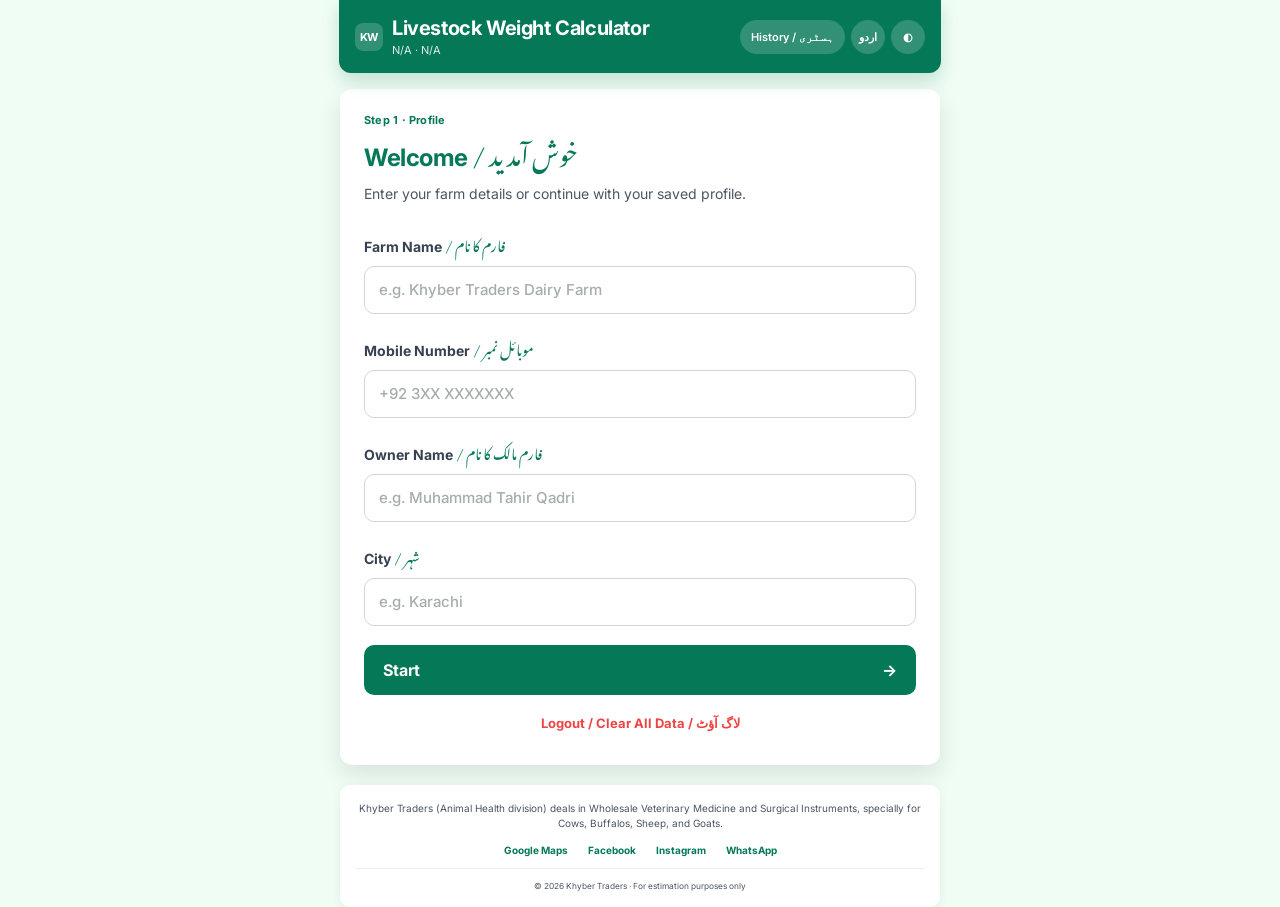
<file: index.html>
<!doctype html>
<html lang="en" dir="ltr">
<head>
<meta charset="utf-8">
<meta name="viewport" content="width=device-width,initial-scale=1,viewport-fit=cover">
<meta name="theme-color" content="#047857">
<meta name="description" content="Pakistan Livestock Weight Calculator by Khyber Traders. Estimate livestock live weight from body measurements using the original breed-specific profiles.">
<meta name="robots" content="index,follow">
<link rel="manifest" href="./manifest.webmanifest">
<link rel="icon" href="./assets/icon.svg" type="image/svg+xml">
<link rel="stylesheet" href="./css/app.css">
<title>Pakistan Livestock Weight Calculator · Khyber Traders</title>
<style>
/* Original Zinda Wazan visual direction: compact, green, card-based, task-first. */
:root{--legacy-green:#047857;--legacy-green-2:#10b981;--legacy-bg:#f0fdf4;--legacy-red:#ef4444}
body{background:var(--legacy-bg)!important;font-family:Inter,system-ui,sans-serif!important}
.app{max-width:600px!important;width:calc(100% - 24px)!important;margin:0 auto!important}
.app-header{position:sticky!important;top:0!important;z-index:20!important;min-height:0!important;margin:0 -1px 16px!important;padding:16px!important;background:var(--legacy-green)!important;color:#fff!important;border:0!important;border-radius:0 0 12px 12px!important;box-shadow:0 8px 18px rgba(4,120,87,.20)!important}
.brand{gap:9px!important}.brand-mark{width:28px!important;height:28px!important;border-radius:8px!important;background:rgba(255,255,255,.18)!important;color:#fff!important;font:700 11px Inter!important}.brand strong{font:700 20px Inter!important;letter-spacing:-.02em!important;color:#fff!important}.brand small{font-size:11px!important;color:rgba(255,255,255,.88)!important;margin-top:3px!important}.header-actions{gap:6px!important}.ghost-btn,.icon-btn{border:0!important;background:rgba(255,255,255,.18)!important;color:#fff!important;border-radius:999px!important;padding:6px 11px!important;font:600 11px Inter!important}.icon-btn{width:34px!important;height:34px!important;padding:0!important}
.hero{display:none!important}
main{width:100%!important;background:#fff!important;padding:24px!important;border-radius:12px!important;box-shadow:0 10px 25px rgba(0,0,0,.10)!important}
.screen{background:transparent!important;border:0!important;border-radius:0!important;box-shadow:none!important;padding:0!important;margin:0!important}.screen:not(.active)[hidden]{display:none!important}
.screen-head{margin-bottom:20px!important}.screen-head.center{text-align:center!important}.screen-head h2{font:700 24px/1.25 Inter!important;letter-spacing:-.02em!important;color:var(--legacy-green)!important;margin:0 0 10px!important}.screen-head h2 span{font-family:'Noto Nastaliq Urdu',serif!important;font-weight:400!important;color:var(--legacy-green)!important}.screen-head p{font-size:14px!important;color:#4b5563!important;line-height:1.55!important}
.step-label{font:700 11px Inter!important;letter-spacing:.02em!important;color:var(--legacy-green)!important;display:block;margin-bottom:8px!important}
.form-grid{grid-template-columns:1fr!important;gap:15px!important}.form-grid label{font-size:14px!important;color:#374151!important}.form-grid label>span{font-family:'Noto Nastaliq Urdu',serif!important;font-size:14px!important;color:var(--legacy-green)!important}.form-grid input{height:48px!important;margin-top:6px!important;border:1px solid #d1d5db!important;border-radius:10px!important;background:#fff!important;padding:0 14px!important;font:500 15px Inter!important}.form-grid input:focus{border-color:var(--legacy-green-2)!important;box-shadow:0 0 0 3px rgba(16,185,129,.14)!important}.form-actions{grid-column:auto!important;margin-top:4px!important;gap:10px!important}.primary-btn{height:50px!important;border-radius:10px!important;background:var(--legacy-green)!important;font:700 16px Inter!important;box-shadow:none!important}.primary-btn:hover{background:#065f46!important;transform:none!important}.danger-btn{color:#ef4444!important;font-size:13px!important}
.choice-grid,.breed-grid{max-width:none!important}.choice-grid.four{grid-template-columns:repeat(2,1fr)!important;gap:14px!important}.choice-card{min-height:116px!important;padding:16px 10px!important;border:2px solid var(--legacy-green)!important;border-radius:12px!important;background:#fff!important;box-shadow:0 1px 3px rgba(0,0,0,.08)!important}.choice-card:hover{transform:translateY(-2px)!important;background:#ecfdf5!important;box-shadow:0 8px 15px rgba(4,120,87,.12)!important}.choice-card.selected{background:#ecfdf5!important;border:2px solid var(--legacy-green)!important}.animal-icon,.animal-icon svg{width:42px!important;height:42px!important}.animal-icon{margin-bottom:7px!important;color:var(--legacy-green)!important}.choice-card strong{font:700 16px Inter!important;color:#1f2937!important}.choice-card small{font:14px 'Noto Nastaliq Urdu',serif!important;color:var(--legacy-green)!important}.choice-card .number{display:none!important}
.breed-grid{gap:12px!important}.breed-card{min-height:0!important;padding:15px 16px!important;border:2px solid #d97706!important;border-radius:10px!important;background:#fff!important;grid-template-columns:1fr!important;box-shadow:0 1px 3px rgba(0,0,0,.06)!important}.breed-card:hover,.breed-card.selected{background:#fffbeb!important;border-color:#d97706!important;box-shadow:0 7px 15px rgba(217,119,6,.10)!important}.breed-card strong{font:700 15px Inter!important;color:#1f2937!important}.breed-card span{font:15px 'Noto Nastaliq Urdu',serif!important;color:#b45309!important;grid-column:auto!important}.breed-card small{display:none!important}
.context-strip{margin:0 0 18px!important}.context-chip{background:#ecfdf5!important;color:#047857!important;border-radius:999px!important;padding:6px 10px!important;font-size:10px!important}
.tip{background:#eff6ff!important;border-left:4px solid #2563eb!important;border-radius:7px!important;color:#334155!important;margin-top:15px!important}.tip strong{color:#1d4ed8!important}.form-error{border-radius:8px!important}
.screen-nav{border-top:1px solid #e5e7eb!important;margin-top:22px!important;padding-top:14px!important}.link-btn{color:var(--legacy-green)!important;font:600 13px Inter!important}
.result-card{max-width:none!important;border-radius:10px!important;box-shadow:0 3px 8px rgba(0,0,0,.08)!important}.result-top{background:var(--legacy-green)!important;padding:20px!important}.result-top .title{font:700 21px Inter!important}.result-table th{background:#ecfdf5!important}.result-table tr:nth-child(3){background:#fffbeb!important}.result-table .big{color:var(--legacy-green)!important}.result-note{border-color:#93c5fd!important;background:#eff6ff!important;color:#1d4ed8!important}.result-actions{grid-template-columns:1fr!important;max-width:none!important}.action{border-radius:10px!important;min-height:48px!important;font-size:12px!important}.action.gold{background:#d97706!important}
.history-panel{background:#fff!important;border:0!important;border-radius:0!important;box-shadow:none!important;padding:0!important;margin:24px 0 0!important}.section-title{padding-bottom:12px!important}.section-title h2{font:700 21px Inter!important;color:var(--legacy-green)!important}.history-row{padding:14px 0!important;border:1px solid #e5e7eb!important;border-radius:10px!important;margin-top:10px!important;padding-left:14px!important;padding-right:14px!important}.history-row:hover{background:#f0fdf4!important}.history-row .weight{color:var(--legacy-green)!important}.empty-history{background:#f9fafb;border-radius:8px;padding:24px!important;margin-top:12px}
footer{width:100%!important;margin-top:20px!important;padding:16px!important;background:#fff!important;border-radius:10px!important;box-shadow:0 4px 12px rgba(0,0,0,.06)!important;color:#4b5563!important}footer a{color:var(--legacy-green)!important}
.rtl .app-header{direction:rtl}.rtl .brand{flex-direction:row-reverse}.rtl .form-grid input{text-align:right}.rtl .breed-card{text-align:right}.rtl .primary-btn{flex-direction:row-reverse}.rtl footer{text-align:center}
body.dark{background:#0f1713!important}body.dark main,body.dark footer{background:#18231d!important}body.dark .form-grid input,body.dark .choice-card,body.dark .breed-card{background:#1e2b24!important;color:#f3f4f6!important}body.dark .screen-head p,body.dark .form-grid label,body.dark footer{color:#cbd5d1!important}body.dark .choice-card strong,body.dark .breed-card strong{color:#f3f4f6!important}
@media(max-width:640px){main{padding:20px 16px!important}.app-header{padding:13px!important}.brand strong{font-size:17px!important}.brand small{font-size:9px!important}.screen-head h2{font-size:22px!important}.choice-grid.four{gap:10px!important}.choice-card{min-height:108px!important}}
@media(max-width:380px){main{padding:18px 13px!important}.choice-card{min-height:100px!important}.choice-card strong{font-size:14px!important}.animal-icon,.animal-icon svg{width:36px!important;height:36px!important}}
</style>
</head>
<body>
<div class="app">
<header class="app-header">
  <div class="brand"><span class="brand-mark" aria-hidden="true">KW</span><div><strong>Livestock Weight Calculator</strong><small id="headerMeta">Farm: N/A · User ID: N/A</small></div></div>
  <div class="header-actions"><button id="historyBtn" class="ghost-btn" type="button">History / <span>ہسٹری</span></button><button id="langBtn" class="icon-btn" type="button" aria-label="Switch language">اردو</button><button id="themeBtn" class="icon-btn" type="button" aria-label="Toggle dark mode">◐</button></div>
</header>
<main>
<section id="step1" class="screen active" aria-labelledby="welcomeTitle"><div class="screen-head"><span class="step-label">Step 1 · Profile</span><h2 id="welcomeTitle">Welcome <span>/ خوش آمدید</span></h2><p>Enter your farm details or continue with your saved profile.</p></div><form id="profileForm" class="form-grid" novalidate><label>Farm Name <span>/ فارم کا نام</span><input id="farmName" required autocomplete="organization" placeholder="e.g. Khyber Traders Dairy Farm"></label><label>Mobile Number <span>/ موبائل نمبر</span><input id="mobile" required inputmode="tel" autocomplete="tel" placeholder="+92 3XX XXXXXXX"></label><label>Owner Name <span>/ فارم مالک کا نام</span><input id="owner" required autocomplete="name" placeholder="e.g. Muhammad Tahir Qadri"></label><label>City <span>/ شہر</span><input id="city" required autocomplete="address-level2" placeholder="e.g. Karachi"></label><div class="form-actions"><button class="primary-btn" type="submit">Start / شروع کریں <span>→</span></button><button id="clearProfile" class="danger-btn" type="button">Logout / Clear All Data <span>/ لاگ آؤٹ</span></button></div></form></section>
<section id="step2" class="screen" aria-labelledby="animalTitle" hidden><div class="screen-head center"><span class="step-label">Step 2 · Animal</span><h2 id="animalTitle">Animal Selection <span>/ جانور کا انتخاب</span></h2><p>Select the animal type.</p></div><div id="animalGrid" class="choice-grid four"></div><div class="screen-nav"><button id="backProfile" class="link-btn" type="button">← Back to Login / واپس جائیں</button></div></section>
<section id="breedStep" class="screen" aria-labelledby="breedTitle" hidden><div class="screen-head center"><span class="step-label">Step 2B · Breed Profile</span><h2 id="breedTitle">Select Breed Profile <span>/ نسل کا انتخاب</span></h2><p id="breedIntro">Choose the closest available profile.</p></div><div id="breedGrid" class="breed-grid"></div><div class="screen-nav"><button id="backAnimal" class="link-btn" type="button">← Change Animal Type / جانور کی قسم بدلیں</button></div></section>
<section id="step3" class="screen" aria-labelledby="measureTitle" hidden><div class="screen-head"><span class="step-label">Step 3 · Measurements</span><h2 id="measureTitle">Measurements <span>/ ناپ</span></h2><p>Enter the animal's Tag ID and measurements in centimetres.</p></div><div class="context-strip" id="contextStrip"></div><form id="measureForm" novalidate><div class="form-grid single"><label>Animal Tag ID <span>/ جانور کا ٹیگ ID</span><input id="tagId" placeholder="e.g. A123 / No Tag" autocomplete="off"></label><label>Heart Girth (G) in CM <span>/ سینٹی میٹر میں دل کی گھیرائی</span><input id="girth" required inputmode="decimal" type="number" min="40" max="300" step="0.1" placeholder="e.g. 180"><small>Measure around the chest, just behind the front legs.</small><small class="urdu-help">دل کے پیچھے سینے کے گرد ٹیپ سیدھی رکھ کر ناپ لیں۔</small></label><label>Body Length (L) in CM <span>/ جسم کی لمبائی</span><input id="length" required inputmode="decimal" type="number" min="30" max="300" step="0.1" placeholder="e.g. 160"><small>Measure from the shoulder point to the base of the tail.</small><small class="urdu-help">کندھے کے نقطے سے دم کی جڑ تک سیدھی لمبائی ناپیں۔</small></label></div><div id="measureError" class="form-error" role="alert" hidden></div><div class="tip"><strong>TIP / اہم بات</strong><span>Keep the tape level and snug. Do not pull it tight.</span></div><button class="primary-btn full" type="submit">Calculate Weight / وزن نکالیں <span>→</span></button></form><div class="screen-nav"><button id="backBreed" class="link-btn" type="button">← Back to Breed Selection / نسل کے انتخاب کی طرف واپس</button></div></section>
<section id="step4" class="screen result-screen" aria-labelledby="resultTitle" hidden><div class="screen-head center"><span class="step-label">Step 4 · Result</span><h2 id="resultTitle">Calculation Result <span>/ وزن کا حساب</span></h2><p>Results calculated using the original G² × L ÷ D profile formula.</p></div><div id="resultCard" class="result-card"></div><div class="result-actions"><button id="imageBtn" class="action blue" type="button">▧ Export Image / تصویر</button><button id="pdfBtn" class="action red" type="button">▣ Export PDF</button><button id="whatsappBtn" class="action green" type="button">● Share via WhatsApp / واٹس ایپ</button><button id="csvBtn" class="action slate" type="button">▤ Export CSV / ایکسل</button><button id="newCalc" class="action gold" type="button">Start New Calculation / نئی شروعات کریں</button></div><div class="screen-nav"><button id="backMeasure" class="link-btn" type="button">← Back to Measurements / ناپ کی طرف واپس جائیں</button></div></section>
<section id="historyPanel" class="history-panel" hidden><div class="section-title"><div><span class="step-label">Recent</span><h2>Calculation History <span>/ ہسٹری</span></h2></div><button id="clearHistory" class="ghost-btn" type="button">Clear</button></div><div id="historyList"></div></section>
</main>
<footer><p>Khyber Traders (Animal Health division) deals in Wholesale Veterinary Medicine and Surgical Instruments, specially for Cows, Buffalos, Sheep, and Goats.</p><nav><a href="https://g.page/khybertraderskhi?gm" target="_blank" rel="noopener">Google Maps</a><a href="https://www.facebook.com/khybertraderskhi/" target="_blank" rel="noopener">Facebook</a><a href="https://www.instagram.com/animalhealthpk/" target="_blank" rel="noopener">Instagram</a><a href="https://wa.me/message/CU7VYIOWPGOIC1" target="_blank" rel="noopener">WhatsApp</a></nav><small>© 2026 Khyber Traders · For estimation purposes only</small></footer>
</div>
<script type="module" src="./js/app.js"></script>
<script type="module" src="./js/ux-fixes.js"></script>
</body>
</html>
</file>
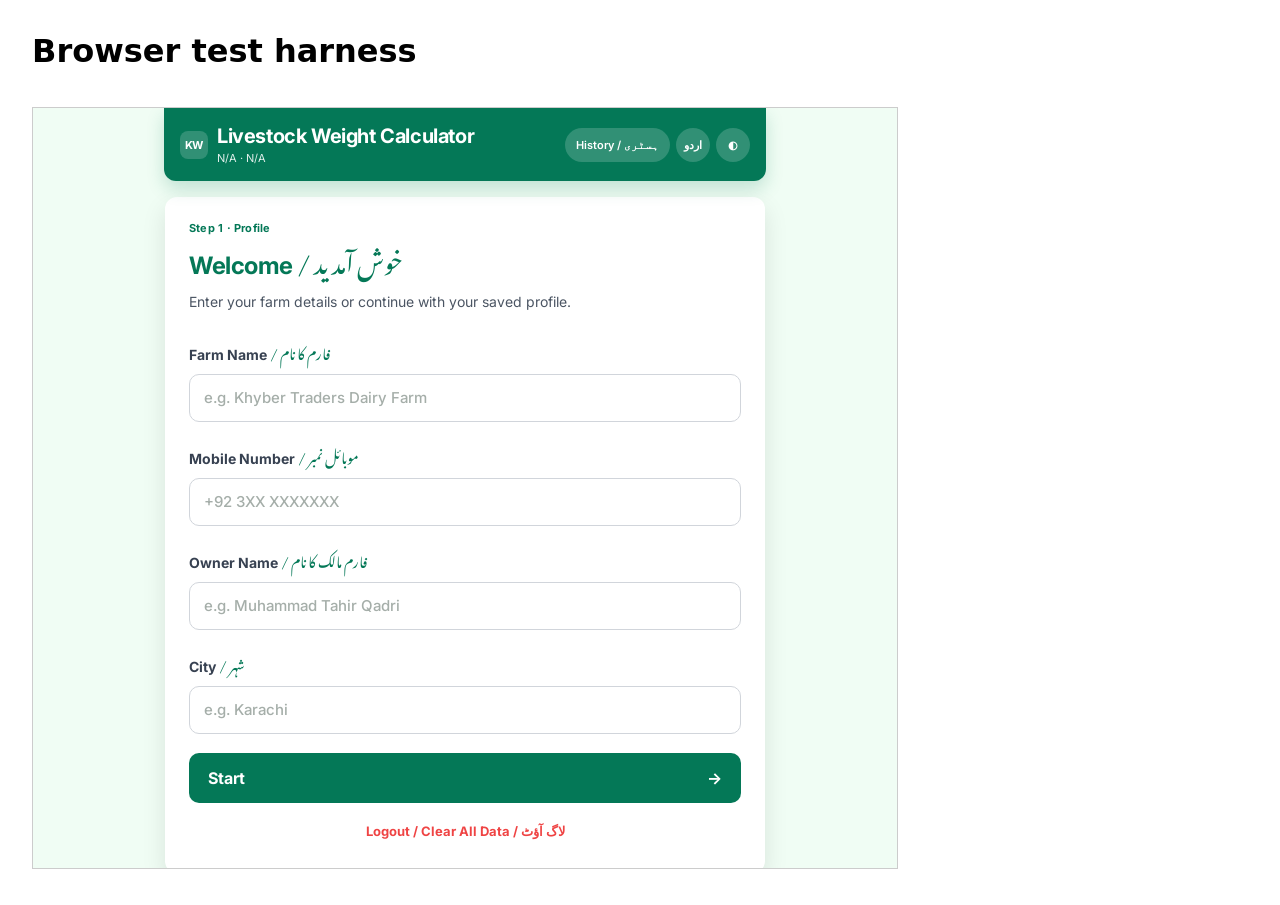
<file: tests/index.html>
<!doctype html>
<meta charset="utf-8">
<title>Pakistan Livestock Weight tests</title>
<style>body{font:16px system-ui;margin:2rem;max-width:54rem}li.pass{color:#176b3a}li.fail{color:#a22}iframe{width:100%;height:760px;border:1px solid #ccc;margin-top:1rem}</style>
<h1>Browser test harness</h1><p id="summary"></p><ul id="results"></ul><iframe id="app" src="../index.html"></iframe>
<script type="module">
import { ANIMALS, estimateWeight, validateMeasurements } from '../js/estimator.js';
import { clearHistory, readHistory, saveHistory } from '../js/storage.js';
import { translations } from '../js/i18n.js';
const results=[]; const check=(name,pass)=>results.push({name,pass});
const memory=()=>{const data=new Map;return{getItem:k=>data.get(k)||null,setItem:(k,v)=>data.set(k,v),removeItem:k=>data.delete(k)}};
check('all four animal types are supported', ANIMALS.length===4 && ANIMALS.every(a=>estimateWeight(a,72,68)>0));
check('valid decimal measurements pass validation', !Object.keys(validateMeasurements({girth:'72.5',length:'68.2'})).length);
for(const value of ['', 'no', '-2', '0', '121']) check(`invalid girth (${JSON.stringify(value)}) is rejected`, Boolean(validateMeasurements({girth:value,length:'68'}).girth));
for(const value of ['', 'no', '-2', '0', '101']) check(`invalid length (${JSON.stringify(value)}) is rejected`, Boolean(validateMeasurements({girth:'72',length:value}).length));
const store=memory();
check('history starts empty', readHistory(store).length===0);
saveHistory({animal:'cattle',girth:72,length:68,weight:200,date:'2026-01-01T00:00:00.000Z'},store);
check('history saves and reads safely', readHistory(store).length===1);
clearHistory(store); check('history clears', readHistory(store).length===0);
store.setItem('plw-history-v2','not-json'); check('corrupt history is ignored', readHistory(store).length===0);
check('English and Urdu contain core UI strings', ['en','ur'].every(lang=>translations[lang].calculate&&translations[lang].formulaNote&&translations[lang].animalType));
const frame=document.querySelector('#app');
await new Promise(resolve=>frame.addEventListener('load',resolve,{once:true}));
const doc=frame.contentDocument;
doc.querySelector('#girth').value='72'; doc.querySelector('#length').value='68'; doc.querySelector('#calculatorForm').requestSubmit();
check('valid form renders a result', !doc.querySelector('#resultSection').hidden && doc.querySelector('#weightValue').textContent!=='—');
doc.querySelector('#languageToggle').click();
check('language toggle activates Urdu RTL', doc.documentElement.lang==='ur'&&doc.documentElement.dir==='rtl'&&doc.querySelector('#languageToggle').textContent==='English');
document.querySelector('#summary').textContent=`${results.filter(r=>r.pass).length}/${results.length} tests passed`;
document.querySelector('#results').replaceChildren(...results.map(r=>{const li=document.createElement('li');li.className=r.pass?'pass':'fail';li.textContent=`${r.pass?'PASS':'FAIL'} — ${r.name}`;return li}));
</script>
</file>
<file: css/app.css>
@import url('https://fonts.googleapis.com/css2?family=Inter:wght@400;500;600;700&family=Space+Grotesk:wght@500;600;700&family=Noto+Nastaliq+Urdu:wght@400;600&display=swap');
:root{--ink:#14231e;--muted:#65736d;--paper:#f5f3ed;--surface:#fffdfa;--green:#155b49;--green-2:#1e735c;--green-soft:#e8f1ec;--gold:#b58a42;--gold-soft:#f8f1df;--line:#dfe4de;--danger:#b43b3b;--blue:#4868c8;--shadow:0 22px 70px rgba(20,44,36,.10);--radius:22px}*{box-sizing:border-box}html{scroll-behavior:smooth}body{margin:0;background:var(--paper);color:var(--ink);font-family:Inter,system-ui,sans-serif;-webkit-font-smoothing:antialiased}.app{width:min(1180px,calc(100% - 40px));margin:auto}.app-header{min-height:82px;display:flex;align-items:center;justify-content:space-between;border-bottom:1px solid rgba(20,35,30,.10)}.brand{display:flex;align-items:center;gap:13px}.brand-mark{width:44px;height:44px;border-radius:14px;background:var(--green);color:#e7d29d;display:grid;place-items:center;font:700 15px 'Space Grotesk';letter-spacing:-.04em}.brand strong,.brand small{display:block}.brand strong{font:700 16px 'Space Grotesk';letter-spacing:-.02em}.brand small{font-size:10px;color:var(--muted);margin-top:3px}.header-actions{display:flex;gap:8px}.ghost-btn,.icon-btn{border:1px solid var(--line);background:rgba(255,253,250,.75);color:var(--ink);border-radius:12px;padding:10px 14px;font:700 11px Inter;cursor:pointer}.icon-btn{width:42px;height:42px;padding:0}.ghost-btn:hover,.icon-btn:hover{border-color:#b9c8bf;background:#fff}.hero{display:grid;grid-template-columns:minmax(0,1fr) 320px;gap:70px;padding:72px 0 42px;align-items:end}.eyebrow,.step-label{font:700 10px 'Space Grotesk';letter-spacing:.16em;color:var(--green-2)}.hero h1{font:700 clamp(50px,7vw,88px)/.93 'Space Grotesk';letter-spacing:-.07em;margin:18px 0 22px;max-width:800px}.hero h1 em{font-style:normal;color:var(--green-2)}.hero p{max-width:650px;color:var(--muted);font-size:15px;line-height:1.7;margin:0}.hero-card{border-left:2px solid var(--gold);padding:5px 0 5px 22px}.hero-card span{display:block;color:var(--green);font:700 9px 'Space Grotesk';letter-spacing:.16em;margin-bottom:10px}.hero-card strong{display:block;font:600 19px/1.3 'Space Grotesk';letter-spacing:-.03em}.hero-card small{display:block;color:var(--muted);font-size:11px;line-height:1.55;margin-top:10px}.screen{background:var(--surface);border:1px solid var(--line);border-radius:var(--radius);box-shadow:var(--shadow);padding:42px 46px;margin-bottom:24px}.screen-head{margin-bottom:30px}.screen-head.center{text-align:center}.screen-head h2{font:700 34px/1.12 'Space Grotesk';letter-spacing:-.05em;margin:9px 0 10px}.screen-head h2 span{font-family:'Noto Nastaliq Urdu',serif;font-weight:400;letter-spacing:0}.screen-head p{margin:0;color:var(--muted);font-size:14px;line-height:1.6}.form-grid{display:grid;grid-template-columns:1fr 1fr;gap:20px}.form-grid.single{grid-template-columns:1fr}.form-grid label{display:block;font-size:12px;font-weight:700}.form-grid label>span{font-family:'Noto Nastaliq Urdu',serif;font-weight:400;font-size:14px}.form-grid input{width:100%;height:58px;margin-top:9px;border:1px solid #d4dbd5;border-radius:13px;background:#fcfcf9;padding:0 17px;outline:0;color:var(--ink);font:600 15px Inter;transition:.18s}.form-grid input:focus{border-color:var(--green-2);box-shadow:0 0 0 4px rgba(21,91,73,.09)}.form-grid input::placeholder{color:#a5aea9;font-weight:500}.form-grid small{display:block;margin-top:7px;color:var(--muted);font-size:10px;line-height:1.5}.urdu-help{font-family:'Noto Nastaliq Urdu',serif!important;font-size:12px!important}.form-actions{grid-column:1/-1;display:flex;flex-direction:column;gap:10px;margin-top:5px}.primary-btn{height:58px;border:0;border-radius:13px;background:var(--green);color:#fff;padding:0 19px;display:flex;justify-content:space-between;align-items:center;font:700 13px 'Space Grotesk';cursor:pointer;box-shadow:0 12px 24px rgba(21,91,73,.15);transition:.16s}.primary-btn:hover{background:#104b3d;transform:translateY(-1px)}.primary-btn.full{width:100%;margin-top:18px}.danger-btn{border:0;background:transparent;color:var(--danger);font:700 12px Inter;padding:10px;cursor:pointer}.choice-grid{display:grid;gap:14px;max-width:860px;margin:auto}.choice-grid.four{grid-template-columns:repeat(4,1fr)}.choice-card{position:relative;border:1px solid var(--line);background:#fffdfa;border-radius:17px;min-height:150px;padding:20px 12px;display:flex;flex-direction:column;align-items:center;justify-content:center;cursor:pointer;transition:.18s;box-shadow:0 5px 18px rgba(20,44,36,.04);color:var(--ink)}.choice-card:hover{border-color:#a8bbb1;transform:translateY(-2px);box-shadow:0 12px 28px rgba(20,44,36,.08)}.choice-card.selected{border:2px solid var(--green);background:var(--green-soft);box-shadow:0 12px 28px rgba(21,91,73,.10)}.animal-icon{width:50px;height:50px;margin-bottom:10px;color:var(--green)}.animal-icon svg{width:50px;height:50px;fill:none;stroke:currentColor;stroke-width:1.7;stroke-linecap:round;stroke-linejoin:round}.choice-card strong{font:700 15px 'Space Grotesk'}.choice-card small{font:14px 'Noto Nastaliq Urdu',serif;margin-top:3px}.choice-card .number{position:absolute;top:12px;right:13px;color:#9ca8a2;font:700 9px 'Space Grotesk'}.breed-grid{display:grid;gap:13px;max-width:860px;margin:auto}.breed-card{position:relative;border:1px solid #d9c59b;border-radius:16px;padding:19px 22px;background:#fffdf8;display:grid;grid-template-columns:1fr auto;align-items:center;gap:4px 18px;text-align:left;cursor:pointer;min-height:86px;color:var(--ink);transition:.16s}.breed-card:hover,.breed-card.selected{background:var(--gold-soft);border-color:var(--gold);box-shadow:0 9px 24px rgba(181,138,66,.10)}.breed-card strong{font:700 15px 'Space Grotesk'}.breed-card span{font:16px 'Noto Nastaliq Urdu',serif;color:#936f35;grid-column:1}.breed-card small{grid-column:2;grid-row:1/3;color:#8c7957;font:700 10px 'Space Grotesk';white-space:nowrap}.screen-nav{border-top:1px solid var(--line);margin-top:28px;padding-top:18px}.link-btn{border:0;background:transparent;padding:0;color:var(--ink);font:700 12px Inter;cursor:pointer}.context-strip{display:flex;flex-wrap:wrap;gap:7px;margin:-8px 0 22px}.context-chip{background:var(--green-soft);color:var(--green);border-radius:999px;padding:7px 11px;font-size:9px;font-weight:700}.tip{display:flex;gap:12px;align-items:flex-start;background:#f0f3fb;border-left:4px solid #6476d8;padding:13px 15px;border-radius:5px;color:#44516b;font-size:11px;line-height:1.55;margin-top:18px}.tip strong{color:#3e52bb;white-space:nowrap}.form-error{background:#fff1ef;color:#a33a33;border:1px solid #eccac5;border-radius:10px;padding:11px 13px;font-size:11px;margin-top:14px}.result-card{max-width:800px;margin:auto;border:1px solid var(--line);border-radius:18px;overflow:hidden;background:#fff}.result-top{background:var(--green);color:#fff;padding:24px}.result-top .title{font:700 23px 'Space Grotesk'}.result-top small{display:block;margin-top:5px;color:#d7e8e1;font-size:10px}.result-info{padding:18px 23px;background:#fafbf8;border-bottom:1px solid var(--line);font-size:11px;line-height:1.65}.result-table{width:100%;border-collapse:collapse}.result-table th,.result-table td{padding:15px 18px;border-bottom:1px solid var(--line);text-align:left}.result-table th{background:#edf7ef;font-size:11px}.result-table td{font-size:12px}.result-table tr:nth-child(3){background:#fff9df}.result-table .big{font:700 24px 'Space Grotesk';color:var(--green)}.result-note{margin:18px 22px;padding:13px 15px;border:1px solid #86a8ec;border-radius:10px;color:#3e5dc2;text-align:center;font-weight:700;font-size:11px;line-height:1.55;background:#f6f8ff}.result-note small{font-weight:500}.result-credit{padding:0 22px 21px;text-align:center;color:var(--muted);font-size:9px}.result-actions{display:grid;grid-template-columns:1fr 1fr;gap:10px;max-width:800px;margin:18px auto 0}.action{border:0;border-radius:11px;min-height:52px;color:#fff;font:700 11px Inter;cursor:pointer;padding:0 14px;transition:.15s}.action.blue{background:#4868c8}.action.red{background:#b83b3b}.action.green{background:#2f9856}.action.slate{background:#56616b}.action.gold{background:#c79b38}.action:hover{filter:brightness(.96);transform:translateY(-1px)}.history-panel{background:var(--surface);border:1px solid var(--line);border-radius:var(--radius);box-shadow:var(--shadow);padding:30px;margin-bottom:24px}.section-title{display:flex;align-items:end;justify-content:space-between;border-bottom:1px solid var(--line);padding-bottom:15px}.section-title h2{font:700 25px 'Space Grotesk';margin:6px 0 0}.history-row{display:flex;justify-content:space-between;align-items:center;padding:16px 4px;border-bottom:1px solid var(--line);cursor:pointer;border-radius:8px}.history-row:hover,.history-row:focus{background:#f5f8f5;outline:none}.history-row strong{font:700 12px 'Space Grotesk'}.history-row small{display:block;color:var(--muted);font-size:9px;margin-top:4px}.history-row .weight{font:700 15px 'Space Grotesk';color:var(--green)}.empty-history{padding:25px 4px;color:var(--muted);font-size:11px}footer{text-align:center;padding:24px 10px 38px;color:#69766f;font-size:10px}footer p{margin:0 auto 12px;max-width:720px;line-height:1.55}footer nav{display:flex;justify-content:center;gap:20px;margin-bottom:12px}footer a{color:var(--green);text-decoration:none;font-weight:700}footer small{border-top:1px solid rgba(20,35,30,.08);display:block;padding-top:12px}.rtl{direction:rtl}.rtl .hero-card{border-left:0;border-right:2px solid var(--gold);padding-left:0;padding-right:22px}.rtl .form-grid input{text-align:right}.rtl .breed-card{text-align:right}.rtl .result-table th,.rtl .result-table td{text-align:right}.rtl .primary-btn{flex-direction:row-reverse}.rtl .screen-nav,.rtl footer{text-align:right}body.dark{--ink:#edf4f0;--muted:#b6c5be;--paper:#0d1512;--surface:#16211c;--green:#70b99e;--green-2:#7bc9aa;--green-soft:#1a342b;--gold:#d9b65f;--gold-soft:#332b18;--line:#35453e;--shadow:0 25px 70px rgba(0,0,0,.32)}body.dark .app-header{border-color:#29372f}body.dark .ghost-btn,body.dark .icon-btn,body.dark .choice-card,body.dark .breed-card,body.dark .result-card,body.dark .history-panel,body.dark .screen{background:var(--surface);color:var(--ink)}body.dark .form-grid input{background:#1c2821;color:var(--ink);border-color:#405148}body.dark .choice-card.selected{background:#1b392e}body.dark .tip{background:#202a3e;color:#cad3e8}body.dark .history-row:hover{background:#1c2922}body.dark footer a{color:var(--green-2)}
@media(max-width:900px){.hero{grid-template-columns:1fr;gap:28px}.choice-grid.four{grid-template-columns:repeat(2,1fr)}}
@media(max-width:760px){.app{width:calc(100% - 20px)}.app-header{min-height:68px}.brand strong{font-size:14px}.brand small{font-size:9px}.header-actions .ghost-btn{display:none}.hero{display:none}.screen{padding:26px 17px;border-radius:18px}.screen-head h2{font-size:27px}.form-grid{grid-template-columns:1fr;gap:17px}.form-actions{grid-column:auto}.choice-card{min-height:125px}.breed-card{min-height:82px;padding:15px 16px}.result-actions{grid-template-columns:1fr}.result-table th,.result-table td{padding:12px 11px}.history-panel{padding:23px 17px}footer nav{flex-wrap:wrap;gap:14px}}
@media(max-width:520px){.app{width:100%;}.app-header{margin:0!important;border-radius:0 0 12px 12px;padding:12px 14px!important;gap:8px}.brand{min-width:0;flex:1;gap:8px}.brand-mark{width:34px;height:34px;border-radius:9px;font-size:11px;flex:0 0 34px}.brand>div{min-width:0}.brand strong{font-size:13px;white-space:nowrap;overflow:hidden;text-overflow:ellipsis}.brand small{font-size:8px;white-space:nowrap;overflow:hidden;text-overflow:ellipsis}.header-actions{flex:0 0 auto;gap:5px}.icon-btn{width:36px;height:36px;border-radius:10px;padding:0;font-size:10px}.screen{padding:22px 14px;margin-bottom:14px;border-radius:14px}.screen-head{margin-bottom:20px}.screen-head.center{text-align:center}.screen-head h2{font-size:24px;line-height:1.2}.screen-head p{font-size:12px;line-height:1.5}.step-label{font-size:9px}.choice-grid.four{grid-template-columns:repeat(2,minmax(0,1fr));gap:9px}.choice-card{min-width:0;min-height:112px;padding:12px 6px;border-radius:12px}.choice-card strong{font-size:14px}.choice-card small{font-size:12px;line-height:1.3}.choice-card .number{top:7px;right:8px;font-size:8px}.animal-icon,.animal-icon svg{width:38px;height:38px;margin-bottom:6px}.breed-grid{gap:9px}.breed-card{min-width:0;padding:13px 12px;grid-template-columns:minmax(0,1fr) auto;gap:2px 8px;border-radius:11px}.breed-card strong{font-size:13px;min-width:0;overflow-wrap:anywhere}.breed-card span{font-size:13px;line-height:1.5}.breed-card small{font-size:8px}.context-strip{gap:5px;margin:-4px 0 16px}.context-chip{font-size:8px;padding:6px 8px}.form-grid{gap:14px}.form-grid input{height:52px;font-size:14px;padding:0 13px;border-radius:10px}.form-grid small{font-size:9px}.tip{font-size:10px;padding:11px 12px;gap:8px}.primary-btn{height:52px;border-radius:10px;font-size:12px}.result-card{border-radius:12px}.result-top{padding:17px}.result-top .title{font-size:18px}.result-info{padding:14px;font-size:9px}.result-table th,.result-table td{padding:10px 9px;font-size:10px}.result-table .big{font-size:20px}.result-note{margin:14px;padding:11px 10px;font-size:9px}.result-credit{padding:0 14px 16px}.result-actions{gap:8px;margin-top:12px}.action{min-height:46px;font-size:10px;border-radius:9px}.history-panel{padding:18px 14px;border-radius:14px}.section-title h2{font-size:20px}.history-row{gap:10px}.history-row small{max-width:230px;line-height:1.4}footer{padding:18px 12px 28px}}
@media(max-width:380px){.screen{padding:19px 12px}.screen-head h2{font-size:22px}.choice-card{min-height:104px}.choice-card strong{font-size:13px}.choice-card small{font-size:11px}.animal-icon,.animal-icon svg{width:34px;height:34px}.breed-card{padding:12px 10px}.breed-card strong{font-size:12px}.breed-card span{font-size:12px}.breed-card small{font-size:7px}.form-grid input{height:50px}.result-table th,.result-table td{padding:9px 7px;font-size:9px}.result-table .big{font-size:18px}}
@media print{body{background:#fff}.app-header,.hero,.step-label,.screen:not(#step4),.history-panel,footer,.result-actions,.screen-nav{display:none!important}.app{width:100%;margin:0}.result-screen{display:block!important;border:0;box-shadow:none;padding:0;margin:0}.result-card{max-width:none;border:1px solid #ccc;box-shadow:none}.result-top{background:#155b49!important;-webkit-print-color-adjust:exact;print-color-adjust:exact}.result-table th,.result-table tr:nth-child(3){-webkit-print-color-adjust:exact;print-color-adjust:exact}}
@media(prefers-reduced-motion:reduce){*,*:before,*:after{scroll-behavior:auto!important;transition:none!important}}
/* Alignment QA fixes: keep the original compact composition and make every breakpoint use the same grid rhythm. */
main{width:100%;min-width:0} .screen{min-width:0;overflow:hidden}.screen-head,.form-grid,.choice-grid,.breed-grid,.result-card,.result-actions,.history-panel{width:100%;box-sizing:border-box}.screen-head h2,.screen-head p{max-width:100%;overflow-wrap:anywhere}.form-grid label{min-width:0}.form-grid input{display:block;box-sizing:border-box}.choice-card,.breed-card{box-sizing:border-box;min-width:0}.choice-card small,.breed-card span{max-width:100%;overflow-wrap:anywhere}.breed-card{grid-template-columns:minmax(0,1fr) auto}.result-table{table-layout:fixed}.result-table th,.result-table td{vertical-align:middle;overflow-wrap:anywhere}.result-table th:first-child,.result-table td:first-child{width:58%}.result-table th:last-child,.result-table td:last-child{width:42%}.result-info{overflow-wrap:anywhere}.history-row{min-width:0}.history-row>div{min-width:0}.history-row .weight{flex:0 0 auto;margin-left:10px;white-space:nowrap}.rtl .history-row .weight{margin-left:0;margin-right:10px}.rtl .history-row{direction:rtl}.rtl .context-strip{justify-content:flex-start}.rtl .choice-card .number{right:auto;left:13px}.rtl .breed-card{grid-template-columns:minmax(0,1fr) auto}.rtl .breed-card small{grid-column:2}.rtl .screen-nav{text-align:right}.rtl footer{text-align:center}
@media(max-width:520px){.app-header{position:sticky;top:0}.screen-head h2{word-break:normal}.form-actions,.result-actions{width:100%}.primary-btn,.action{width:100%;min-width:0}.breed-card{grid-template-columns:minmax(0,1fr) auto}.breed-card small{max-width:54px;text-align:right}.result-table th:first-child,.result-table td:first-child{width:56%}.result-table th:last-child,.result-table td:last-child{width:44%}.history-row{align-items:flex-start}.history-row>div{flex:1}.history-row .weight{padding-top:2px}.rtl .history-row{flex-direction:row-reverse}.rtl .history-row .weight{margin-right:10px;margin-left:0}}
</file>
